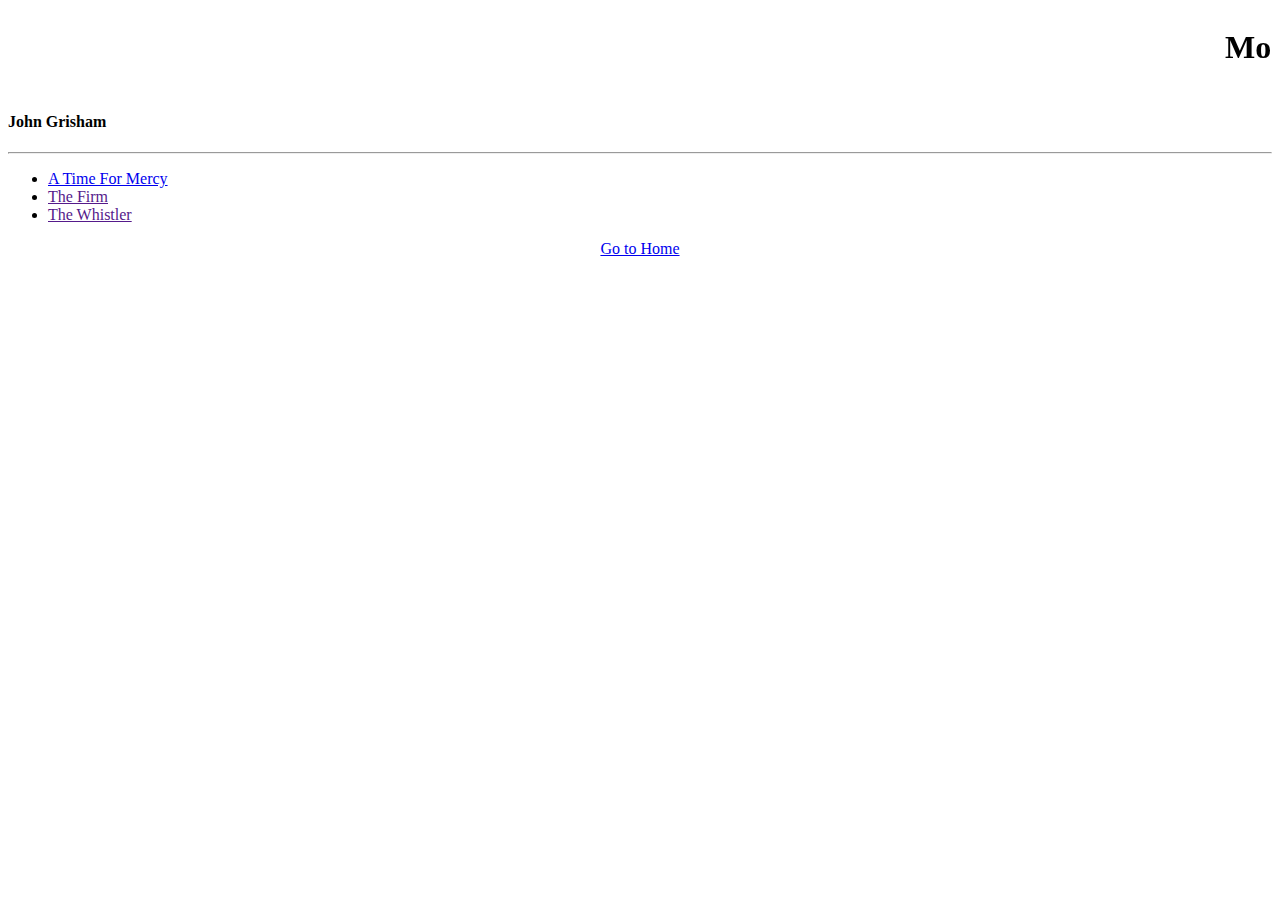
<file: page2.html>
<!DOCTYPE html>
<html lang="en">
<head>
    <meta charset="UTF-8">
    <meta http-equiv="X-UA-Compatible" content="IE=edge">
    <meta name="viewport" content="width=device-width, initial-scale=1.0">
    <title>R_LIBRARY</title>


    <link rel="preconnect" href="https://fonts.gstatic.com">

    <link href="https://fonts.googleapis.com/css2?family=Open+Sans:wght@300;400;600&display=swap" rel="stylesheet">

    <link rel="stylesheet" href="https://cdnjs.cloudflare.com/ajax/libs/font-awesome/5.15.2/css/all.min.css">

    <link rel="stylesheet" href="https://cdnjs.cloudflare.com/ajax/libs/font-awesome/4.7.0/css/font-awesome.min.css">

  
</head>
<body>
    <marquee><h1>More Books By John Grisham</h1></marquee>
    <h4>John Grisham</h4>
    <hr/>
    <ul>
        <li><a href="./images/qr4.jpeg">A Time For Mercy</a></li>
        <li><a href="">The Firm</a></li>
        <li><a href="">The Whistler</a></li>
    </ul>
<center><a href="./index.html">Go to Home</a> </center>
</body>
</html>
</file>
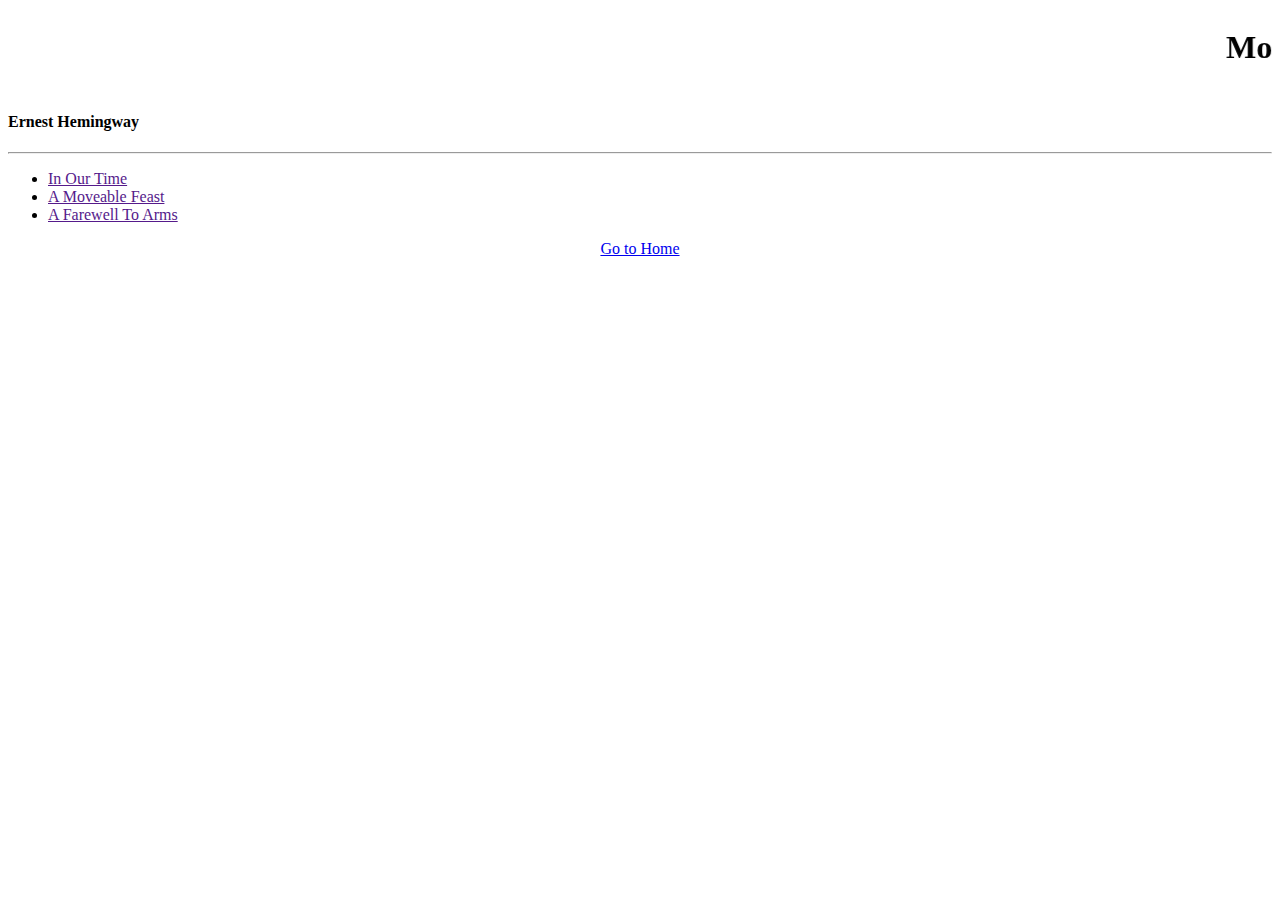
<file: page3.html>
<!DOCTYPE html>
<html lang="en">
<head>
    <meta charset="UTF-8">
    <meta http-equiv="X-UA-Compatible" content="IE=edge">
    <meta name="viewport" content="width=device-width, initial-scale=1.0">
    <title>R_LIBRARY</title>


    <link rel="preconnect" href="https://fonts.gstatic.com">

    <link href="https://fonts.googleapis.com/css2?family=Open+Sans:wght@300;400;600&display=swap" rel="stylesheet">

    <link rel="stylesheet" href="https://cdnjs.cloudflare.com/ajax/libs/font-awesome/5.15.2/css/all.min.css">

    <link rel="stylesheet" href="https://cdnjs.cloudflare.com/ajax/libs/font-awesome/4.7.0/css/font-awesome.min.css">

  
</head>
<body>
    <marquee><h1>More Books By Ernest Hemingway</h1></marquee>
    <h4>Ernest Hemingway</h4>
    <hr/>
    <ul>
        <li><a href="">In Our Time</a></li>
        <li><a href="">A Moveable Feast</a></li>
        <li><a href="">A Farewell To Arms</a></li>
    </ul>
    <center><a href="./index.html">Go to Home</a> </center>
</body>
</html>
</file>
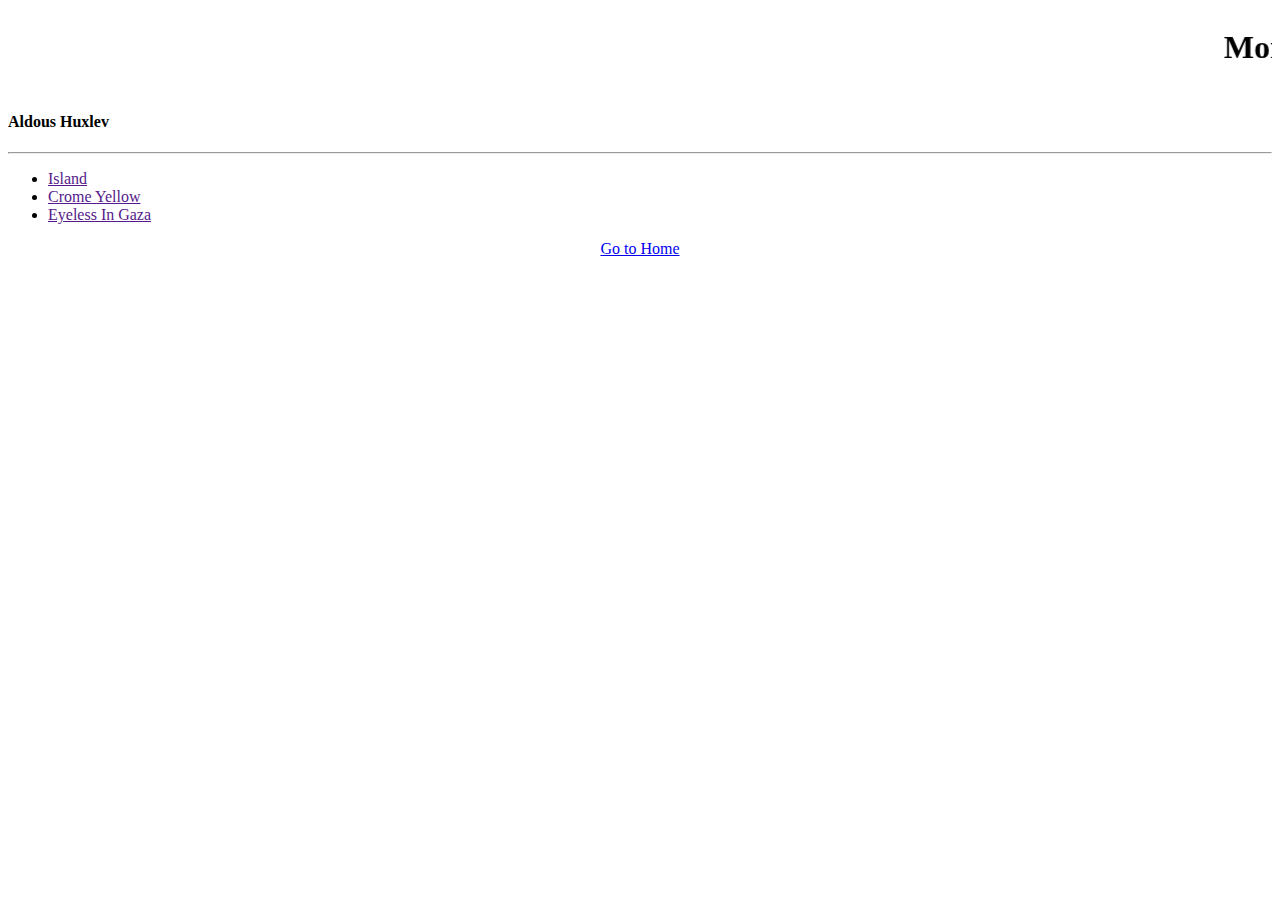
<file: page4.html>
<!DOCTYPE html>
<html lang="en">
<head>
    <meta charset="UTF-8">
    <meta http-equiv="X-UA-Compatible" content="IE=edge">
    <meta name="viewport" content="width=device-width, initial-scale=1.0">
    <title>R_LIBRARY</title>


    <link rel="preconnect" href="https://fonts.gstatic.com">

    <link href="https://fonts.googleapis.com/css2?family=Open+Sans:wght@300;400;600&display=swap" rel="stylesheet">

    <link rel="stylesheet" href="https://cdnjs.cloudflare.com/ajax/libs/font-awesome/5.15.2/css/all.min.css">

    <link rel="stylesheet" href="https://cdnjs.cloudflare.com/ajax/libs/font-awesome/4.7.0/css/font-awesome.min.css">

  
</head>
<body>
    <marquee><h1>More Books By Aldous Huxlev</h1></marquee>
    <h4>Aldous Huxlev</h4>
    <hr/>
    <ul>
        <li><a href="">Island</a></li>
        <li><a href="">Crome Yellow</a></li>
        <li><a href="">Eyeless In Gaza</a></li>
    </ul>
    <center><a href="./index.html">Go to Home</a> </center>
</body>
</html>
</file>
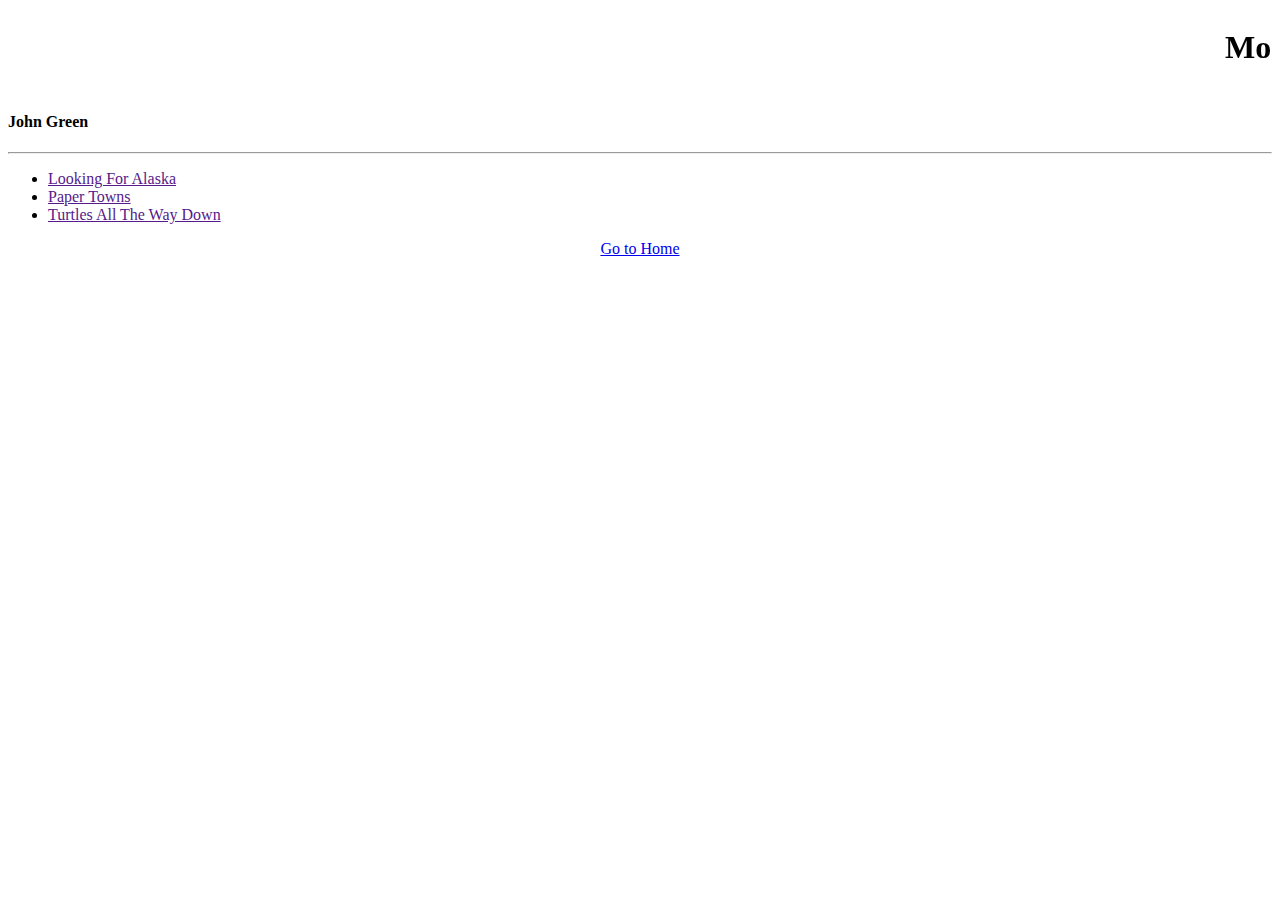
<file: page5.html>
<!DOCTYPE html>
<html lang="en">
<head>
    <meta charset="UTF-8">
    <meta http-equiv="X-UA-Compatible" content="IE=edge">
    <meta name="viewport" content="width=device-width, initial-scale=1.0">
    <title>R_LIBRARY</title>


    <link rel="preconnect" href="https://fonts.gstatic.com">

    <link href="https://fonts.googleapis.com/css2?family=Open+Sans:wght@300;400;600&display=swap" rel="stylesheet">

    <link rel="stylesheet" href="https://cdnjs.cloudflare.com/ajax/libs/font-awesome/5.15.2/css/all.min.css">

    <link rel="stylesheet" href="https://cdnjs.cloudflare.com/ajax/libs/font-awesome/4.7.0/css/font-awesome.min.css">

  
</head>
<body>
    <marquee><h1>More Books By John Green</h1></marquee>
    <h4>John Green</h4>
    <hr/>
    <ul>
        <li><a href="">Looking For Alaska</a></li>
        <li><a href="">Paper Towns</a></li>
        <li><a href="">Turtles All The Way Down</a></li>
    </ul>
    <center><a href="./index.html">Go to Home</a> </center>
</body>
</html>
</file>
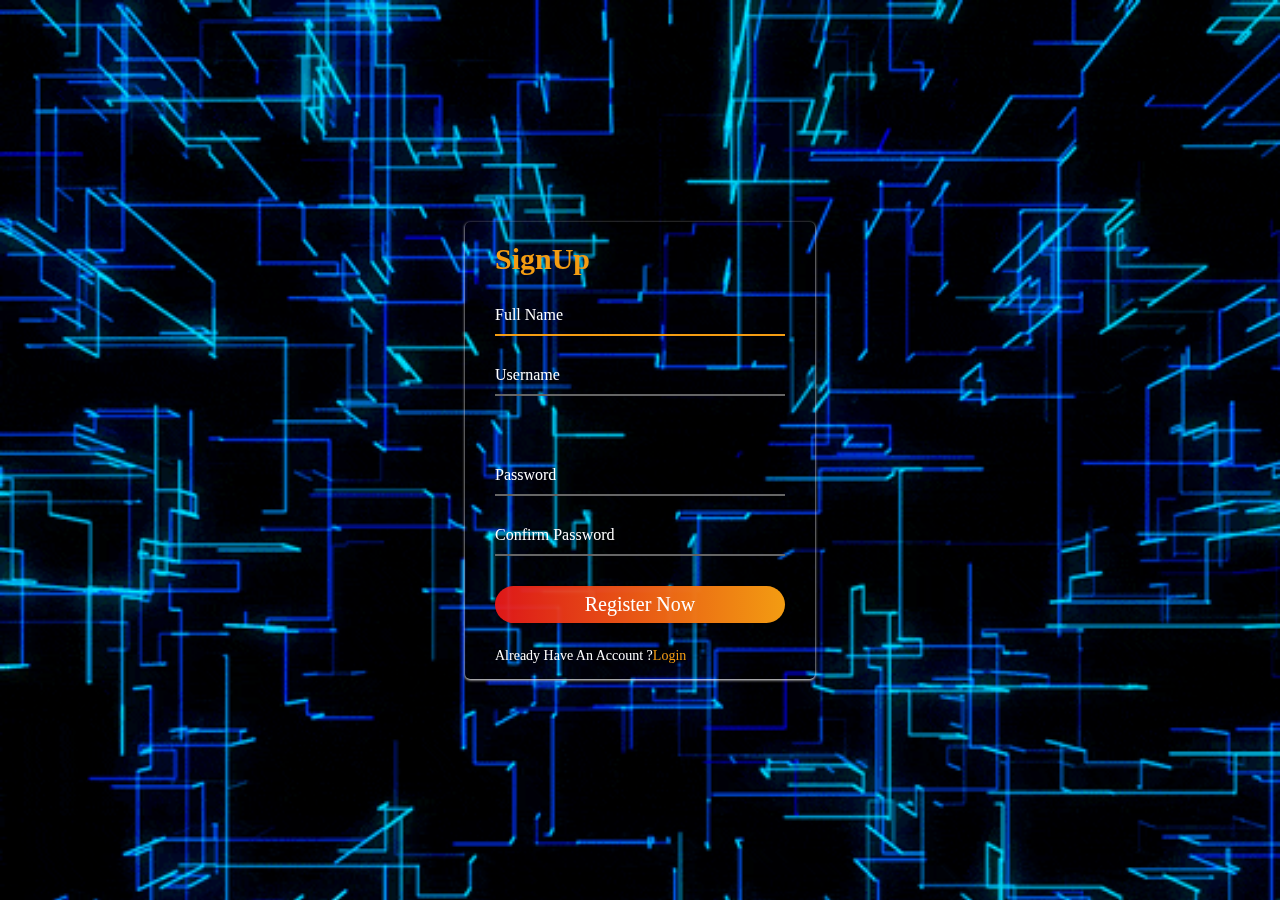
<file: Library management/Register-form.html>
<!DOCTYPE html>
<html lang="en">
<head>
    <meta charset="UTF-8">
    <meta http-equiv="X-UA-Compatible" content="IE=edge">
    <meta name="viewport" content="width=device-width, initial-scale=1.0">
    <title>Register Now</title>

    <link rel="preconnect" href="https://fonts.gstatic.com">

    <link href="https://fonts.googleapis.com/css2?family=Open+Sans:wght@300;400;600&display=swap" rel="stylesheet">

    <link rel="stylesheet" href="https://cdnjs.cloudflare.com/ajax/libs/font-awesome/5.15.2/css/all.min.css">

    <link rel="stylesheet" href="css/style.css" />
  
</head>
<body>
    <div class="Register-form">
        <form  name="Registerform" method="post" action="#">
            <h3>SignUp</h3>
            <input type="text" name="Full_name" placeholder="Full name" class="box" required autofocus>
            <input type="email" name="username" placeholder="username" class="box" required autofocus>
            <input type="password" name="Password" placeholder="Password" class="box" required autofocus>
            <input type="password" name="Confirm_Pass" placeholder="confirm password" class="box" required autofocus>
            <input type="submit" class="btn" value="Register Now">
            <p>Already have an account ?<a href="index.html">Login</a></p>
        </form>
    </div>
</body>
</html>
</file>
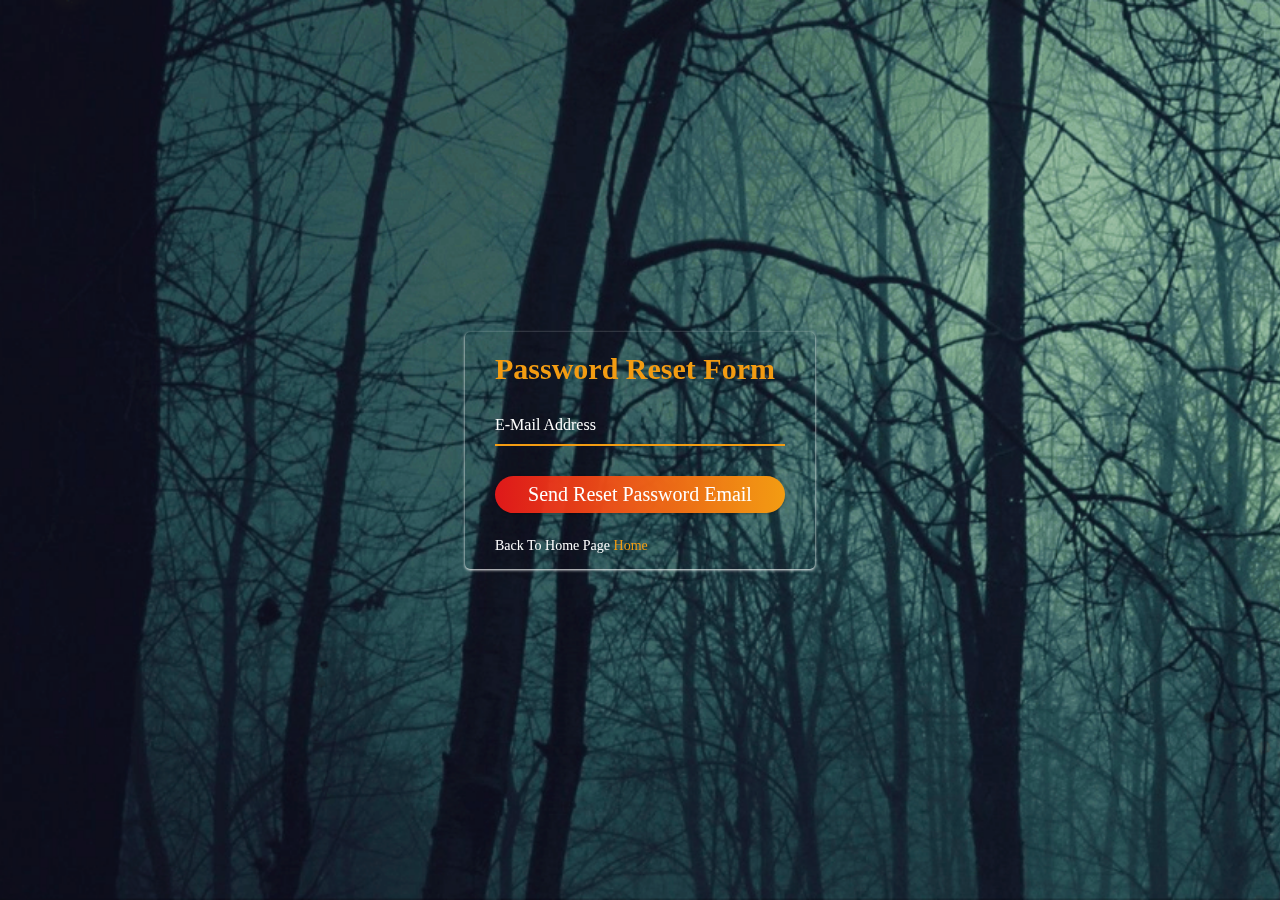
<file: Library management/reset-password.html>
<!DOCTYPE html>
<html lang="en">
<head>
    <meta charset="UTF-8">
    <meta http-equiv="X-UA-Compatible" content="IE=edge">
    <meta name="viewport" content="width=device-width, initial-scale=1.0">
    <title>Reset Password</title>

    <link rel="preconnect" href="https://fonts.gstatic.com">

    <link href="https://fonts.googleapis.com/css2?family=Open+Sans:wght@300;400;600&display=swap" rel="stylesheet">

    <link rel="stylesheet" href="https://cdnjs.cloudflare.com/ajax/libs/font-awesome/5.15.2/css/all.min.css">

    <link rel="stylesheet" href="css/style.css" />
  
</head>
<body>
    <div class="Reset-form">
        <form method="POST" action="#">
            <h3>Password Reset Form</h3>
            <input type="email" placeholder="E-mail Address"  class="box" required autofocus>
            <input type="submit" class="btn" value="Send Reset Password Email" />
            <p>Back To Home Page <a href="index.html">Home</a></p>  
        </form>
    </div>
</body>
</html>
</file>
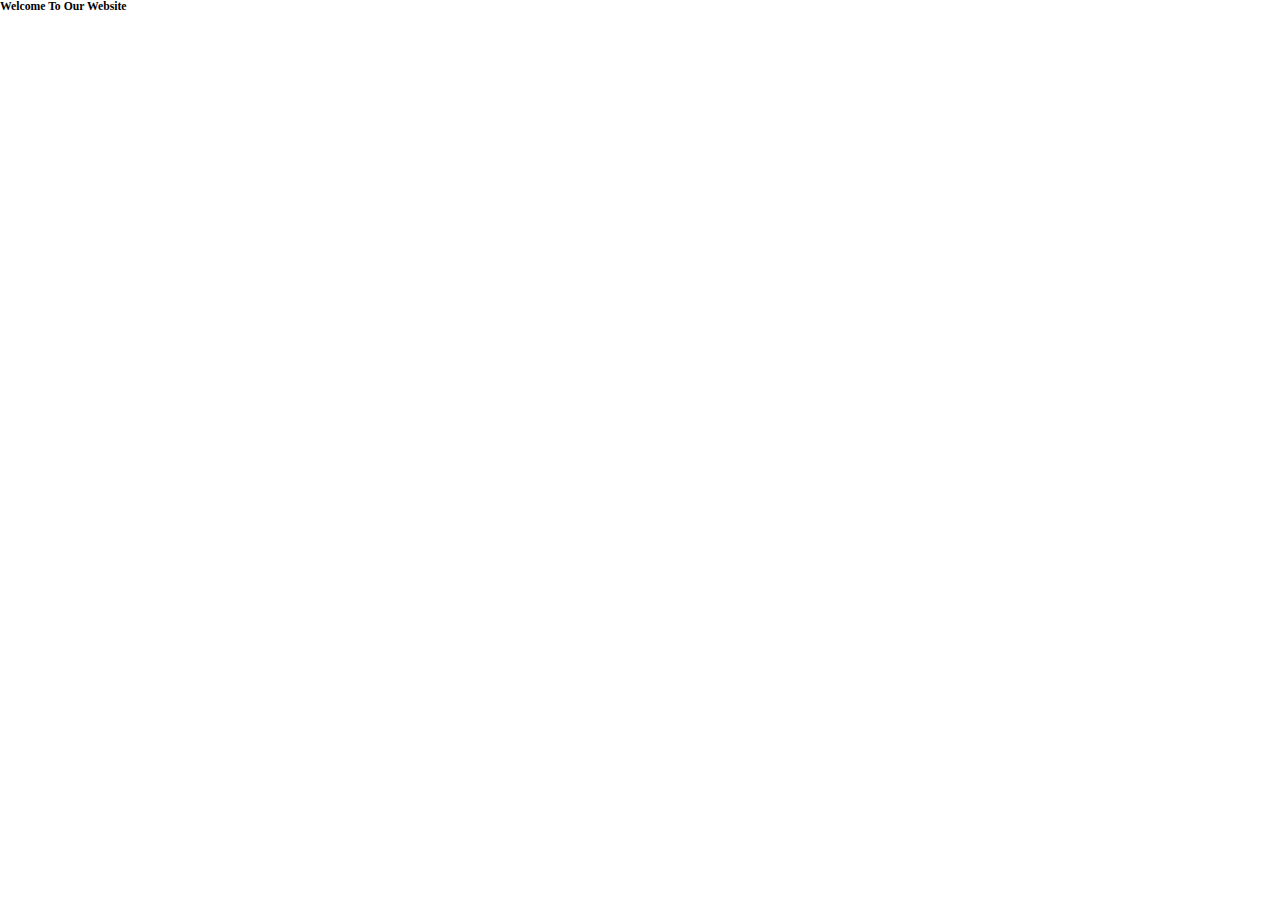
<file: Library management/welcome.html>
<!DOCTYPE html>
<head>
    <meta charset="UTF-8">
    <meta http-equiv="X-UA-Compatible" content="IE=edge">
    <meta name="viewport" content="width=device-width, initial-scale=1.0">
    <title>Register Now</title>

    <link rel="preconnect" href="https://fonts.gstatic.com">

    <link href="https://fonts.googleapis.com/css2?family=Open+Sans:wght@300;400;600&display=swap" rel="stylesheet">

    <link rel="stylesheet" href="https://cdnjs.cloudflare.com/ajax/libs/font-awesome/5.15.2/css/all.min.css">

    <link rel="stylesheet" href="css/style.css" />

    <body>
        <h3>
            Welcome To Our Website
        </h3>
    </body>
</head>
<script src="https://cdnjs.cloudflare.com/ajax/libs/jquery/3.6.0/jquery.min.js"></script>
<script src="js/script.js"></script>
</html>
</file>
<file: Library management/css/style.css>
.preloader
{
position: fixed;
top: 0;
left: 0;
width: 100%;
height: 100vh;
background:#eee;
z-index: 9999;
text-align: center;
}
.preloader-icon
{
position: relative;
top: 45%;
width: 100px;
border-radius: 50%;
animation:shake 1s infinite;
}
@keyframes shake
{
0% { transform: translate(1px, -1px) rotate(0deg);}
10% { transform: translate(1px, -3px) rotate(-1deg);}
20% { transform: translate(1px, -5px) rotate(-3deg);}
30% { transform: translate(1px, -7px) rotate(0deg);}
40% { transform: translate(1px, -9px) rotate(1deg);}
50% { transform: translate(1px, -11px) rotate(3deg);}
60% { transform: translate(1px, -9px) rotate(0deg);}
70% { transform: translate(1px, -7px) rotate(-1deg);}
80% { transform: translate(1px, -5px) rotate(-3deg);}
90% { transform: translate(1px, -3px) rotate(0deg);}
100% { transform: translate(1px, -1px) rotate(-1deg);}
}
:root{
    --gradient:linear-gradient(90deg, rgba(241, 25, 25, 0.918), #f39c12);
}
*{
    font-family: 'Open Sans', sans-serif;
    font-family: serif;
    margin:0; padding:0;
    box-sizing: border-box;
    border:none; outline: none;
    text-decoration:none;
    text-transform: capitalize;
    transition: all .5s linear;
}
*::selection{
    background:#f39c12;
    color:#fff;
}
html{
    font-size: 62.5%;
    overflow-x: hidden;
}
html::-webkit-scrollbar{
    width: 0.5em;
}

html::-webkit-scrollbar-track{
    background:transparent;
}

html::-webkit-scrollbar-thumb{
    background:linear-gradient(#f1c40f, #f39c12);
}
section{
    min-height: 100vh;
    padding:1rem 7%;
    padding-top:6rem;
}
.btn{
    padding:.7rem 3rem;
    font-size: 2rem;
    color:#fff;
    background:var(--gradient);
    border-radius: 5rem;
    margin-top: 1rem;
    cursor: pointer;
    box-shadow: 0 .1rem .3rem rgba(0,0,0,.3);
    position: relative;
    overflow: hidden;
    z-index: 0;
}

.btn::before{
    content: '';
    position: absolute;
    top:-1rem; left:-100%;
    background:#fff9;
    height:150%;
    width:20%;
    transform: rotate(25deg);
    z-index: -1;
}

.btn:hover::before{
    transition: .5s linear;
    left: 120%;
}

.heading{
    color:#444;
    padding:1rem;
    font-size: 4rem;
    text-align: center;
}
header{
    width: 100%;
    display: flex;
    align-items: center;
    justify-content: space-between;
    position: fixed;
    top:0; left: 0;
    z-index: 1000;
    padding:1.5rem 7%;
    background:var(--gradient);
    box-shadow: 0 .1rem .3rem rgba(0,0,0,.3);
    animation: transitionIn 10s;
}
header .logo{
    color:#fff;
    font-size: 2.5rem;
}
header .navbar ul{
    display:flex;
    align-items: center;
    justify-content: center;
    list-style:linear-gradient(rgb(241, 8, 8),rgb(255, 157, 10));
}
header .navbar ul li{
    margin:0 1rem;
}

header .navbar ul li a{
    font-size: 2rem;
    color:#fff;
}
header .navbar ul li a.active,
header .navbar ul li a:hover{
    color:#333;
}
header #Login{
    font-size: 3rem;
    color:#fff;
    cursor: pointer;
}
header #Login:hover{
    color:#444;
}
header #menu{
    font-size: 3rem;
    color:#fff;
    cursor: pointer;
    display:none;
}  
.home{
    display: flex;
    align-items: center;
    justify-content: center;
    flex-flow: column;
    background:url(../images/home.jpg) no-repeat;
    background-size: cover;
    background-position:center;
    position: relative;
    text-align: center;
    animation: change 20s ease-in-out infinite;
}
.Login-form{
    height:100%;
    width:100%;
    position: fixed;
    top:-120%; left: 0;
    z-index: 1000;
    background:rgba(0,0,0,.5);
    display: flex;
    align-items: center;
    justify-content: center;
}
.Login-form.popup{
    top:0;
}
.Login-form form{
    width:35rem;
    background:#fff;
    margin:0 2rem;
    padding:1rem 3rem;
    border-radius: .5rem;
    box-shadow: 0 .1rem .3rem #333;
    position: relative;
}
.Login-form form h3{
    font-size: 3rem;
    color:#f39c12;
    padding:1rem 0;
}
.Login-form form .box{
    width:100%;
    padding:1rem 0;
    margin:1rem 0;
    border-bottom: .2rem solid #666;
    font-size: 1.6rem;
    color:#333;
    text-transform: none;
}
.Login-form form .box::placeholder{
    text-transform: capitalize;
}
.Login-form form .box:focus{
    border-color: #f39c12;
}
.Login-form form .box:nth-child(3){
    margin-bottom: 5rem;
}
.Login-form form p{
    font-size: 1.4rem;
    color:#666;
    padding:.5rem 0;
}
.Login-form form p a{
    color:#f39c12;
}
.Login-form form .btn{
    width: 100%;
    margin:2rem 0;
}
.Login-form form .btn:hover{
    background:#444;
}
.Login-form form .fa-times{
    position: absolute;
    top:1.5rem; right:2rem;
    font-size: 2.5rem;
    cursor: pointer;
    color:#999;
}
.Login-form form .fa-times:hover{
    color:#444;
}
.social-items{
    width: 100%;
    height: auto;
}
.social-items a{
    display: inline-block;
    width: 30px;
    height: 30px;
    background: linear-gradient(to right,rgb(241, 4, 4),rgb(255, 145, 0));
    border-radius: 50%;
    text-align: center;
    margin: auto;
    cursor: pointer;
}
.social-items a i{
    color: white;
    line-height: 30px;
    font-size: 15px;
}
span{
    padding: 0px 5px;
    font-size: 14px;
    color:#666;
}
.Register-form{
    height:100%;
    width:100%;
    background: url(../images/home.gif);
    background-size: cover;
    position: fixed;
    display: flex;
    align-items: center;
    justify-content: center;
}
.Register-form form{
    width:35rem;
    background:transparent;
    margin:0 2rem;
    padding:1rem 3rem;
    border-radius: .5rem;
    box-shadow: 0 .1rem .3rem #fff;
    position: relative;

}
.Register-form form h3{
    font-size: 3rem;
    color:#f39c12;
    padding:1rem 0;
}
.Register-form form .box{
    width:100%;
    padding:1rem 0;
    background: transparent;
    margin:1rem 0;
    border-bottom: .2rem solid #666;
    font-size: 1.6rem;
    color:#fff;
    text-transform: none;
}
.Register-form form .box::placeholder{
    text-transform: capitalize;
    color: #fff;
}
.Register-form form .box:focus{
    border-color: #f39c12;
}
.Register-form form .box:nth-child(3){
    margin-bottom: 5rem;
}
.Register-form form p{
    font-size: 1.4rem;
    color:#fff;
    padding:.5rem 0;
}
.Register-form form p a{
    color:#f39c12;
}
.Register-form form .btn{
    width: 100%;
    margin:2rem 0;
}
.Register-form form .btn:hover{
    background:#444;
}
.Reset-form{
    height:100%;
    width:100%;
    background: url(../images/home1.gif);
    background-size: cover;
    position: fixed;
    display: flex;
    align-items: center;
    justify-content: center;
}
.Reset-form form{
    width:35rem;
    background:transparent;
    margin:0 2rem;
    padding:1rem 3rem;
    border-radius: .5rem;
    box-shadow: 0 .1rem .3rem #fff;
    position: relative;

}
.Reset-form form h3{
    font-size: 3rem;
    color:#f39c12;
    padding:1rem 0;
}
.Reset-form form .box{
    width:100%;
    padding:1rem 0;
    margin:1rem 0;
    background: transparent;
    border-bottom: .2rem solid #666;
    font-size: 1.6rem;
    color:#fff;
    text-transform: none;
}
.Reset-form form .box::placeholder{
    text-transform: capitalize;
    color:#fff;
}
.Reset-form form .box:focus{
    border-color: #f39c12;
}
.Reset-form form .box:nth-child(3){
    margin-bottom: 5rem;
}
.Reset-form form p{
    font-size: 1.4rem;
    color:#fff;
    padding:.5rem 0;
}
.Reset-form form p a{
    color:#f39c12;
}
.Reset-form form .btn{
    width: 100%;
    margin:2rem 0;
}
.Reset-form form .btn:hover{
    background:#444;
}

.home h1{
    font-size: 6rem;
    color:#fff;
    text-align: center;
    -webkit-animation: glow 1s ease-in-out infinite alternate;
    -moz-animation: glow 1s ease-in-out infinite alternate;
    animation: glow 1s ease-in-out infinite alternate;
}
.home .shape{
    position: absolute;
    bottom:-.2rem; left: 0;
    height:15rem;
    width:100%;
    background:url(../images/shape.png);
    block-size: 100rem 15rem;
    opacity: 60%;
    filter: drop-shadow(0 -.1rem .1rem rgba(0, 0, 0, 0));
    animation: animate 10s linear infinite;
}
@keyframes change{
    0%
    {
        background-image: url(../images/home1.jpg);
    }
    20%
    {
        background-image: url(../images/home2.jpeg);
    }
    40%
    {
        background-image: url(../images/home3.jpg);
    }
    60%
    {
        background-image: url(../images/home4.jfif);
    }
    80%
    {
        background-image: url(../images/home5.jpg);
    }
    100%
    {
        background-image: url(../images/home6.jpg);
    }
}
@keyframes glow {
    from {
      text-shadow: 0 0 10px #fff, 0 0 20px #fff, 0 0 30px #e68a00, 0 0 40px #e60000, 0 0 50px #fae900, 0 0 60px #e60000, 0 0 70px #e67b00;
    }
    to {
      text-shadow: 0 0 20px #fff, 0 0 30px #f50b0b, 0 0 40px #f1670a, 0 0 50px #f11414, 0 0 60px #f15f0a, 0 0 70px #4dff4d, 0 0 80px #ff4da6;
    }
}
@keyframes animate{

    0%{
        background-position-x: 0rem;
    }

    100%{
        background-position-x: 100rem;
    }
}
.about{
    display: flex;
    align-items: center;
    justify-content: center;
    flex-wrap: wrap;
}
.about .image{
    flex:1 1 40rem;
}

.about .image img{
    height:65vh;
    width:100%;
}

.about .content{
    flex:1 1 40rem;
}

.about .content h3{
    font-size: 3.5rem;
    font-family: serif;
    color:#666;
}
.Books .box-container{
    display: flex;
    align-items: center;
    justify-content: center;
    flex-wrap:wrap;
}

.Books.box-container .box{
    width:35rem;
    border:.1rem solid rgba(0,0,0,.3);
    position: relative;
    margin:1.5rem; 
}

.Books .box-container .box img{
    height:20rem;
    width: 100%;
    object-fit: cover;
}

.Books .box-container .box .content{
    padding:1rem;
}

.Books .box-container .box .content .stars i{
    color:#f39c12;
    font-size: 1.7rem;
    padding:1rem .1rem;
}

.Books .box-container .box .content .title{
    color:#444;
    font-size: 2.1rem;
}

.Books .box-container .box .content .title:hover{
    text-decoration: underline;
}

.Books .box-container .box .content p{
    padding:1rem 0;
    color:#666;
    font-size: 1.5rem;
}

.Books .box-container .box .content .info{
    display: flex;
    justify-content: space-between;
    align-items: center;
    padding-top: .5rem;
    border-top: .1rem solid rgba(0,0,0,.3);
}

.Books .box-container .box .content .info h3{
    font-size: 1.5rem;
    padding:1rem;
    color:#666;
}

.Books .box-container .box .content .info h3 i{
    color:#f39c12;
}
.contact{
    background:url(../images/Contact-Us.jpg)no-repeat;
    background-size:110%;
}

.contact .heading{
    color:#fff;
}

.contact .row{
    display: flex;
    align-items: flex-start;
    justify-content: center;
    flex-wrap: wrap;
}

.contact .row form{
    flex:1 1 50rem;
    background:transparent;
    padding:2rem;
    display: flex;
    justify-content: space-between;
    flex-wrap: wrap;
    margin-top: 3rem;
    align-items: flex-start;
}

.contact .row form .box{
    height:5rem;
    width:49%;
    border:.1rem solid #eee;
    padding:0 1rem;
    margin:1rem 0;
    font-size: 1.7rem;
    color:#000;;
    background:whitesmoke;
    text-transform: none;
}

.contact .row form .box:focus{
    border-color: transparent;
}

.contact .row form .box::placeholder{
    text-transform:capitalize;
}

.contact .row form .address{
    height:15rem;
    padding:1rem;
    resize: none;
    width:100%;
}

.contact .row form .btn:hover{
    background:#fff;
    color: #333;;
}
.footer{
    background:#333;
}

.footer .box-container{
    display: flex;
    justify-content: center;
    flex-wrap: wrap;
}

.footer .box-container .box{
    margin:1.5rem;
    text-align: center;
    flex:1 1 25rem;
}

.footer .box-container .box h3{
    font-size: 2.5rem;
    color:#fff;
    padding:1rem 0;
}

.footer .box-container .box p{
    font-size: 1.7rem;
    color:#eee;
    padding:.7rem 0;
}

.footer .box-container .box p i{
    padding-right: .5rem;
    color:#f39c12;
}

.footer .box-container .box a{
    font-size: 1.8rem;
    font-family: serif;
    display: block;
    padding:.5rem 0;
    color:#eee;
}

.footer .box-container .box a:hover{
    text-decoration: underline;
}

.footer .credit{
    padding:2rem 1rem;
    font-size: 2rem;
    color:#fff;
    background:#111;
    text-align: center;
    font-weight: normal;
    padding-bottom: 9rem;
}

.footer .credit a{
    color:#f39c12
}


@media (max-width:750px){

    html{
        font-size: 50%;
    }

    header #menu{
        display: block;
    }
    header .navbar{
        position: fixed;
        top:-120%; left:0;
        width:100%;
        background:#444;
    }
    header .navbar ul{
        flex-flow: column;
        padding:2rem 0;
    }
    header .navbar ul li{
        margin:1.5rem 0;
        text-align: center;
        width:100%;
    }
    header .navbar ul li a{
        font-size: 2.5rem;
        display: block;
    }
    header .navbar ul li a.active,
    header .navbar ul li a:hover{
        color:#f39c12;
    }
        
    .fa-times{
        transform: rotate(180deg);
    }
    header .navbar.nav-toggle{
        top:6.4rem;
    }
    .home h1{
        font-size: 4rem;
    }
    .teacher p{
        width:auto;
    }

    .contact .row .image{
        display: none;
    }

}

@media (max-width:500px){

    html{
        font-size: 50%;
    }

    .contact .row form .box{
        width:100%;
    }


}
</file>
